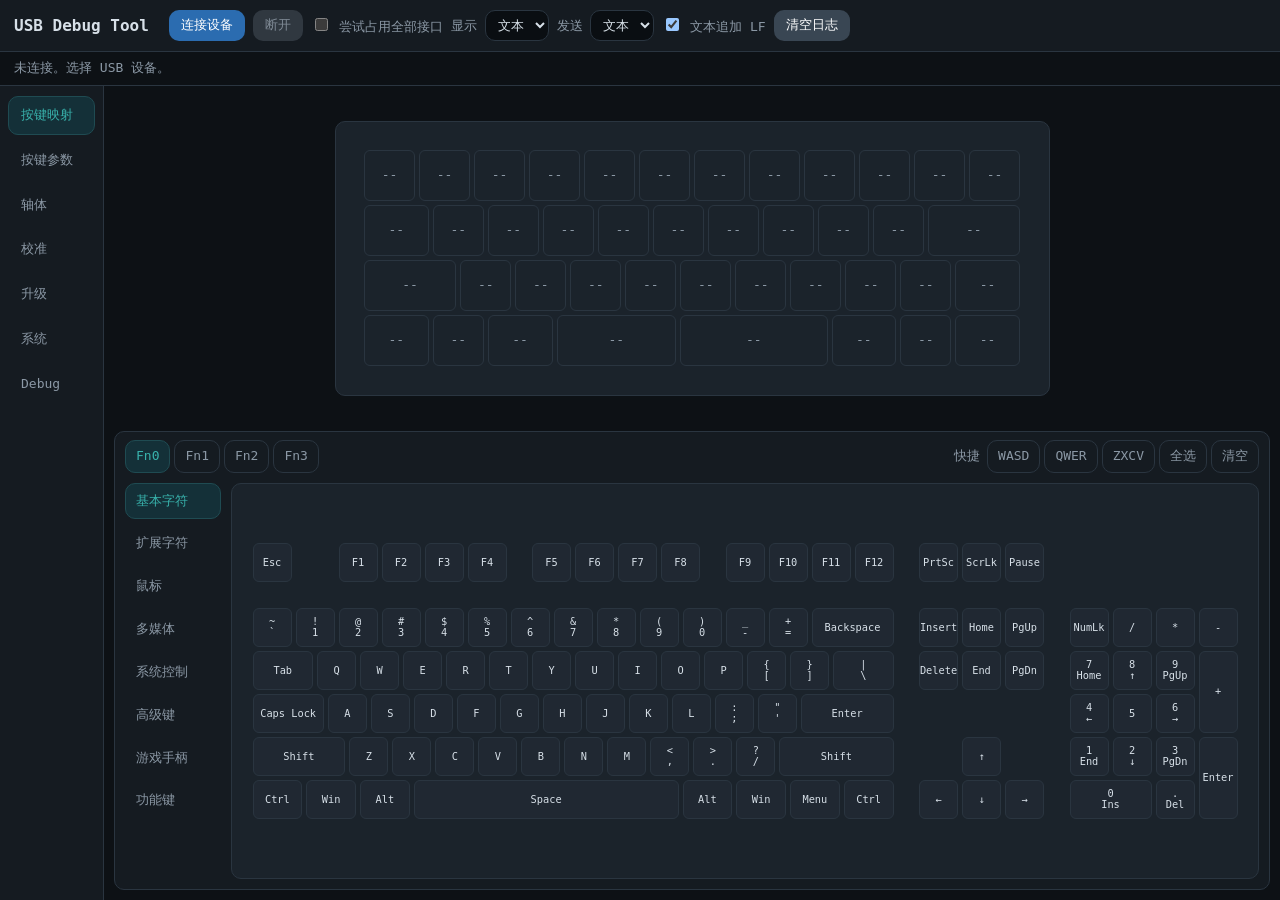
<file: tests/cc/rotcc-web/index.html>
﻿<!DOCTYPE html>
<html lang="zh-CN">
<head>
<meta charset="utf-8">
<meta name="viewport" content="width=device-width, initial-scale=1">
  <meta http-equiv="Cache-Control" content="no-store, no-cache, must-revalidate">
  <meta http-equiv="Pragma" content="no-cache">
  <meta http-equiv="Expires" content="0">
<title> USB Debug Tool </title>
  <link rel="stylesheet" href="./css/app.css?v=2">
</head>
<body>
<header>
  <h1> USB Debug Tool </h1>
  <button id="btnConnect">连接设备</button>
  <button id="btnDisconnect" class="danger" disabled>断开</button>
  <label><input id="chkAllInterfaces" type="checkbox"> 尝试占用全部接口</label>
  <label>显示
    <select id="displayMode">
      <option value="text">文本</option>
      <option value="hex">HEX</option>
    </select>
  </label>
  <label>发送
    <select id="inputMode">
      <option value="text">文本</option>
      <option value="hex">HEX</option>
    </select>
  </label>
  <label><input id="chkLf" type="checkbox" checked> 文本追加 LF</label>
  <button id="btnClear" class="secondary">清空日志</button>
</header>

<div id="status">未连接。选择 USB 设备。</div>

<div id="app">
  <nav id="sidebar">
    <button class="nav-btn active" data-view="remap">按键映射</button>
    <button class="nav-btn" data-view="param">按键参数</button>
    <button class="nav-btn" data-view="axis">轴体</button>
    <button class="nav-btn" data-view="calib">校准</button>
    <button class="nav-btn" data-view="upgrade">升级</button>
    <button class="nav-btn" data-view="system">系统</button>
    <button class="nav-btn" data-view="debug">Debug</button>
  </nav>
  <main id="content">
    <section id="view-remap" class="view active">
      <section class="interface keyboard-card">
        <div class="kc-panel">
          <div id="keyboard" class="keyboard"></div>
        </div>
      </section>
      <section class="interface">
        <div class="kc-panel">
          <div class="kc-toolbar">
            <div id="kcLayers" class="kc-layers" role="group" aria-label="层"></div>
            <div class="kc-quick-group">
              <span class="muted">快捷</span>
              <div id="kcQuickSelect" class="kc-layers" role="group" aria-label="快捷多选"></div>
            </div>
          </div>
          <div class="picker">
            <div id="pickerTabs" class="picker-tabs"></div>
            <div id="pickerGroups" class="picker-groups"></div>
          </div>
        </div>
      </section>
    </section>

    <section id="view-upgrade" class="view">
      <section class="interface">
        <div class="interface-head">
          <strong class="grow">CC 调试 / 固件升级</strong>
          <span id="ccPacketInfo" class="muted">等待读取设备端点</span>
        </div>
        <div class="hint">
          走 Rot-Gen 帧（12 字节头，src=0/DST=1，options 请求位）+ Rot-CC 消息
          （cmd/subcmd/reserve/payload）。升级直接选择原始固件 bin：START 请求
          携带 fw_size 与 fw_crc32，DATA 发送固件数据，FINISH 校验通过后设备重启。
        </div>
        <div class="device-info-row">
          <span id="ccDeviceInfo">设备信息：--</span>
          <button id="btnCcQuery" class="secondary" disabled>查询设备信息</button>
        </div>
        <div class="upgrade-body">
          <div class="upgrade-row">
            <input id="firmwareFile" type="file" accept=".bin,.img,.fw,.ota">
            <button id="btnFirmwareStart" disabled>开始升级</button>
            <button id="btnFirmwareCancel" class="danger" disabled>取消</button>
          </div>
          <div id="firmwareState" aria-live="polite">请选择升级文件。</div>
          <progress id="firmwareProgress" max="1" value="0"></progress>
          <div class="firmware-meta-row">
            <div id="firmwareMeta">0 B / 0 B</div>
            <span id="firmwareDuration">总用时 --</span>
          </div>
        </div>
      </section>
    </section>

    <section id="view-system" class="view">
      <section id="sysPanel" class="interface">
        <div class="interface-head">
          <strong class="grow">Rot-CC 系统</strong>
          <span id="sysProtocol" class="muted">协议版本 --</span>
        </div>
        <div class="hint">
          系统命令：握手读取协议版本，按键数量用于校验当前键盘，驱动弹窗控制重新枚举时
          是否声明 WebUSB 跳转能力，重置可分别恢复改键、灯光与高级键模块，
          恢复出厂等价于下发 0xFFFFFFFF。
        </div>
        <div class="upgrade-body">
          <div class="upgrade-row">
            <button id="btnHandshake" class="secondary" disabled>握手</button>
            <button id="btnKeyCount" class="secondary" disabled>按键数量</button>
            <span id="sysKeyCount" class="muted">--</span>
            <button id="btnSysReboot" class="secondary" disabled>重启设备</button>
          </div>
          <div class="upgrade-row">
            <button id="btnPopupSupport" class="secondary" disabled>检查弹窗支持</button>
            <button id="btnPopupRead" class="secondary" disabled>读取弹窗</button>
            <label><input id="chkPopup" type="checkbox" disabled> 驱动弹窗</label>
            <button id="btnPopupWrite" class="secondary" disabled>写入弹窗</button>
            <span id="sysPopup" class="muted">驱动弹窗 --</span>
          </div>
          <div class="upgrade-row">
            <label><input id="chkResetKc" type="checkbox" checked> 改键</label>
            <label><input id="chkResetRgb" type="checkbox"> 灯光</label>
            <label><input id="chkResetAdv" type="checkbox"> 高级键</label>
            <button id="btnSysReset" class="secondary" disabled>恢复所选</button>
            <button id="btnSysResetAll" class="danger" disabled>恢复出厂</button>
          </div>
          <div id="sysState" class="hint">连接后可执行系统命令。</div>
        </div>
      </section>
    </section>

    <section id="view-param" class="view">
      <section class="interface keyboard-card">
        <div class="kc-panel">
          <div id="paramKeyboard" class="keyboard"></div>
        </div>
      </section>
      <section class="interface param-workspace">
        <div class="interface-head">
          <strong class="grow">按键参数</strong>
          <span id="paramState" class="muted">未选择</span>
        </div>
        <div class="param-toolbar">
          <span id="paramSelection" class="muted">已选择 0 个键位</span>
          <button id="btnParamSelectAll" class="secondary" disabled>全选</button>
          <button id="btnParamClear" class="secondary" disabled>清空</button>
        </div>
        <div class="param-body">
          <div id="paramTabs" class="param-tabs" role="group" aria-label="参数分类"></div>
          <div class="param-content">
            <div id="paramForm" class="param-form">
              <div class="hint">选择按键后自动读取，修改参数后自动写入。</div>
            </div>
          </div>
        </div>
      </section>
    </section>

    <section id="view-axis" class="view">
      <section class="interface keyboard-card">
        <div class="kc-panel">
          <div id="axisKeyboard" class="keyboard"></div>
        </div>
      </section>
      <section class="interface param-workspace">
        <div class="interface-head">
          <strong class="grow">按键轴体</strong>
          <span id="axisSupport" class="muted">支持列表 --</span>
        </div>
        <div class="param-toolbar">
          <span id="axisSelection" class="muted">已选择 0 个键位</span>
          <button id="btnAxisRead" class="secondary" disabled>读取轴体</button>
          <button id="btnAxisSelectAll" class="secondary" disabled>全选</button>
          <button id="btnAxisClear" class="secondary" disabled>清空</button>
        </div>
        <div class="param-body">
          <div id="axisTabs" class="param-tabs" role="group" aria-label="轴体分类"></div>
          <div class="param-content">
            <div id="axisListPanel">
              <div id="axisListText" class="hint">支持列表 --</div>
            </div>
            <div id="axisSetPanel" hidden>
              <div class="upgrade-row">
                <label>轴体 <select id="axisValue" disabled></select></label>
              </div>
            </div>
            <div id="axisState" class="hint">选择按键后自动读取支持列表。</div>
          </div>
        </div>
      </section>
    </section>

    <section id="view-calib" class="view">
      <section class="interface keyboard-card">
        <div class="kc-panel">
          <div id="calibKeyboard" class="keyboard"></div>
        </div>
      </section>
      <div class="calib-workspace">
        <section class="interface calib-panel">
        <div class="interface-head">
          <strong class="grow">按键校准</strong>
          <span id="calibStatus" class="muted">校准 --</span>
        </div>
        <div class="hint">
          开始校准后，依次把每个按键按压到底再完全松开，让设备记录每个按键的
          量程；点击完成校准时保存量程并重新计算触发曲线，停止校准则放弃
          本次采样。自校准是设备上电后的自动校准开关，保存在板载信息里。
          sensor 上报开启后，设备按固定频率把所有按键sensor的数据发到上位机，
          键盘上会实时显示行程（mm）；点击按键可查看该键最近 3 秒的 dist 曲线，
          曲线按下为蓝色、释放为粉红色，状态切换处按下打绿点、释放打红点。
        </div>
        <div class="upgrade-body">
          <div class="upgrade-row">
            <button id="btnCalibRead" class="secondary" disabled>读取校准状态</button>
            <button id="btnCalibStart" class="secondary" disabled>开始校准</button>
            <button id="btnCalibFinish" disabled>完成校准</button>
            <button id="btnCalibStop" class="secondary" disabled>停止校准</button>
          </div>
          <div class="upgrade-row">
            <button id="btnAutoCalibRead" class="secondary" disabled>读取自校准</button>
            <label><input id="chkAutoCalib" type="checkbox" disabled> 自校准</label>
            <button id="btnAutoCalibWrite" class="secondary" disabled>写入自校准</button>
          </div>
          <div class="upgrade-row">
            <label><input id="chkSensorRpt" type="checkbox" disabled> sensor 上报</label>
            <button id="btnSensorRptWrite" class="secondary" disabled>写入上报</button>
            <label>频率
              <input id="numSensorFreq" class="sensor-freq" type="number"
                     min="1" max="8000" step="1" value="50" disabled> Hz
            </label>
            <button id="btnSensorFreqWrite" class="secondary" disabled>写入频率</button>
            <span id="calibSensorState" class="muted">sensor 上报未开启</span>
          </div>
          <div id="calibState" class="hint">连接后可执行校准。</div>
        </div>
        </section>
        <section class="interface sensor-panel">
          <div class="interface-head">
            <strong id="sensorChartTitle" class="grow">sensor 曲线</strong>
            <span id="sensorChartValue" class="muted">选择按键查看 dist</span>
          </div>
          <div class="sensor-toolbar">
            <button id="btnSensorPause" class="secondary" disabled>暂停</button>
            <button id="btnSensorZoomOut" class="secondary" disabled>缩小</button>
            <button id="btnSensorZoomIn" class="secondary" disabled>放大</button>
            <button id="btnSensorReset" class="secondary" disabled>复位</button>
            <span id="sensorZoomState" class="muted">滚轮缩放 / 拖动平移</span>
          </div>
          <div class="sensor-chart-body">
            <canvas id="sensorChart"></canvas>
          </div>
        </section>
      </div>
    </section>

    <section id="view-debug" class="view">
      <div id="layout-bottom">
        <section id="left">
          <section id="interfaces">
            <div class="interface">
              <div class="interface-head"><strong>尚未连接</strong></div>
              <div class="hint">连接后会列出所有接口、端点和 claim 结果。</div>
            </div>
          </section>
        </section>
        <section id="right">
          <div id="log-head">
            <strong class="grow">数据日志</strong>
            <span id="traffic" class="muted">RX 0 B · TX 0 B</span>
          </div>
          <pre id="log"></pre>
        </section>
      </div>
    </section>
  </main>
</div>

  <script src="./js/core.js?v=2"></script>
  <script src="./js/protocol/rotgen.js"></script>
  <script src="./js/protocol/rotcc.js?v=1"></script>
  <script src="./js/cc/client.js?v=1"></script>
  <script src="./js/cc/endpoint.js"></script>
  <script src="./js/cc/request.js?v=1"></script>
  <script src="./js/cc/device-info.js"></script>
  <script src="./js/cc/system.js?v=1"></script>
  <script src="./js/cc/calib.js?v=11"></script>
  <script src="./js/keymap/data.js?v=1"></script>
  <script src="./js/keymap/picker.js"></script>
  <script src="./js/keymap/keyboard.js?v=1"></script>
  <script src="./js/keymap/params.js"></script>
  <script src="./js/keymap/axis.js?v=1"></script>
  <script src="./js/firmware.js?v=1"></script>
  <script src="./js/ui.js?v=1"></script>
  <script src="./js/interfaces.js?v=1"></script>
  <script src="./js/keymap/layers.js"></script>
  <script src="./js/app.js?v=2"></script>
</body>
</html>
</file>
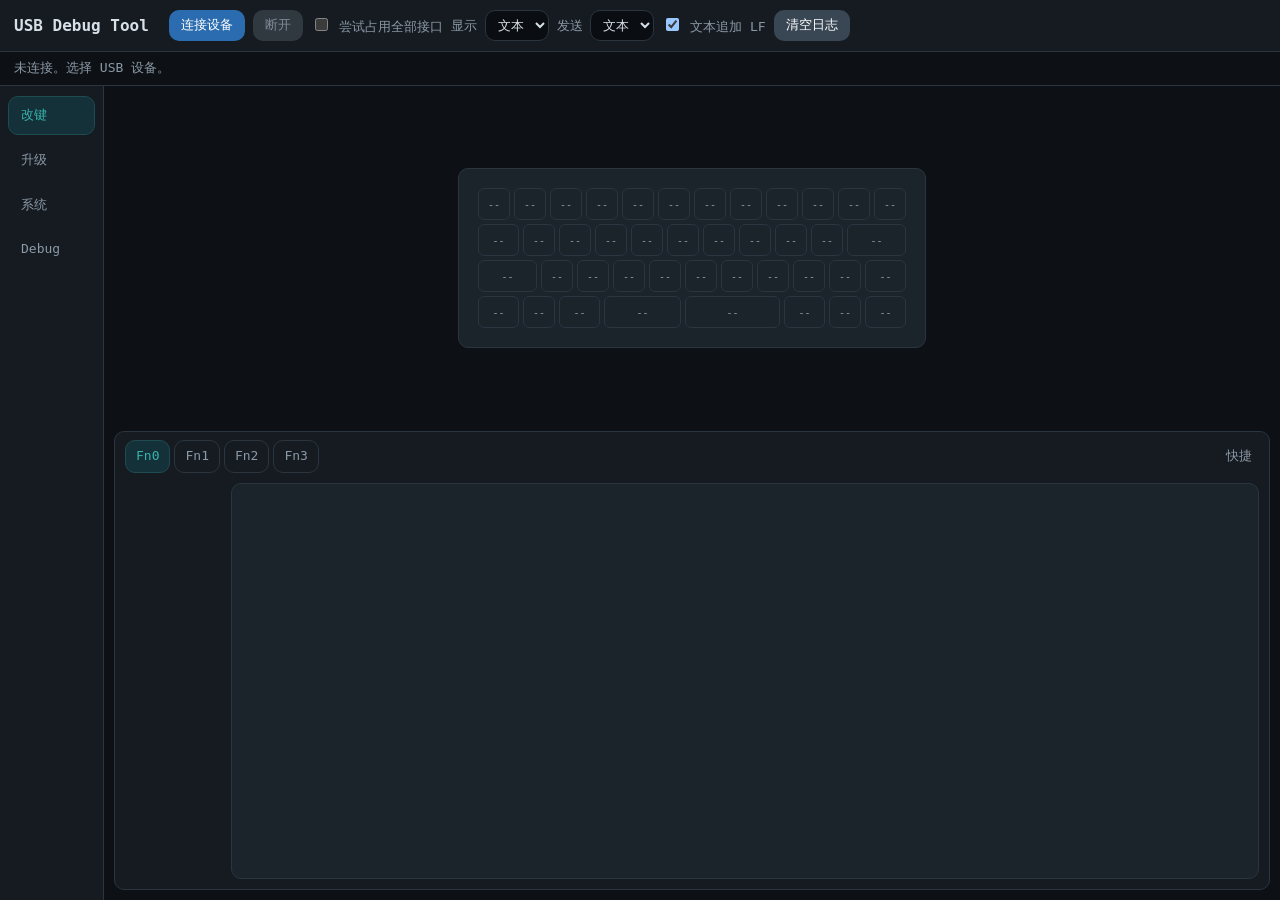
<file: tests/cc/rotcc-web/rotcc.html>
<!DOCTYPE html>
<html lang="zh-CN">
<head>
<meta charset="utf-8">
<meta name="viewport" content="width=device-width, initial-scale=1">
  <meta http-equiv="Cache-Control" content="no-store, no-cache, must-revalidate">
  <meta http-equiv="Pragma" content="no-cache">
  <meta http-equiv="Expires" content="0">
<title> USB Debug Tool </title>
  <link rel="stylesheet" href="./css/app.css">
</head>
<body>
<header>
  <h1> USB Debug Tool </h1>
  <button id="btnConnect">连接设备</button>
  <button id="btnDisconnect" class="danger" disabled>断开</button>
  <label><input id="chkAllInterfaces" type="checkbox"> 尝试占用全部接口</label>
  <label>显示
    <select id="displayMode">
      <option value="text">文本</option>
      <option value="hex">HEX</option>
    </select>
  </label>
  <label>发送
    <select id="inputMode">
      <option value="text">文本</option>
      <option value="hex">HEX</option>
    </select>
  </label>
  <label><input id="chkLf" type="checkbox" checked> 文本追加 LF</label>
  <button id="btnClear" class="secondary">清空日志</button>
</header>

<div id="status">未连接。选择 USB 设备。</div>

<div id="app">
  <nav id="sidebar">
    <button class="nav-btn active" data-view="remap">改键</button>
    <button class="nav-btn" data-view="upgrade">升级</button>
    <button class="nav-btn" data-view="system">系统</button>
    <button class="nav-btn" data-view="debug">Debug</button>
  </nav>
  <main id="content">
    <section id="view-remap" class="view active">
      <section class="interface keyboard-card">
        <div class="kc-panel">
          <div id="keyboard" class="keyboard"></div>
        </div>
      </section>
      <section class="interface">
        <div class="kc-panel">
          <div class="kc-toolbar">
            <div id="kcLayers" class="kc-layers" role="group" aria-label="层"></div>
            <div class="kc-quick-group">
              <span class="muted">快捷</span>
              <div id="kcQuickSelect" class="kc-layers" role="group" aria-label="快捷多选"></div>
            </div>
          </div>
          <div class="picker">
            <div id="pickerTabs" class="picker-tabs"></div>
            <div id="pickerGroups" class="picker-groups"></div>
          </div>
        </div>
      </section>
    </section>

    <section id="view-upgrade" class="view">
      <section class="interface">
        <div class="interface-head">
          <strong class="grow">CC 调试 / 固件升级</strong>
          <span id="ccPacketInfo" class="muted">等待读取设备端点</span>
        </div>
        <div class="hint">
          走 Rot-Gen 帧（12 字节头，src=0/DST=1，options 请求位）+ Rot-CC 消息
          （cmd/subcmd/reserve/payload）。升级直接选择原始固件 bin：START 请求
          携带 fw_size 与 fw_crc32，DATA 发送固件数据，FINISH 校验通过后设备重启。
        </div>
        <div class="device-info-row">
          <span id="ccDeviceInfo">设备信息：--</span>
          <button id="btnCcQuery" class="secondary" disabled>查询设备信息</button>
        </div>
        <div class="upgrade-body">
          <div class="upgrade-row">
            <input id="firmwareFile" type="file" accept=".bin,.img,.fw,.ota">
            <button id="btnFirmwareStart" disabled>开始升级</button>
            <button id="btnFirmwareCancel" class="danger" disabled>取消</button>
          </div>
          <div id="firmwareState" aria-live="polite">请选择升级文件。</div>
          <progress id="firmwareProgress" max="1" value="0"></progress>
          <div class="firmware-meta-row">
            <div id="firmwareMeta">0 B / 0 B</div>
            <span id="firmwareDuration">总用时 --</span>
          </div>
        </div>
      </section>
    </section>

    <section id="view-system" class="view">
      <section id="sysPanel" class="interface">
        <div class="interface-head">
          <strong class="grow">Rot-CC 系统</strong>
          <span id="sysProtocol" class="muted">协议版本 --</span>
        </div>
        <div class="hint">
          系统命令：握手读取协议版本，按键数量用于校验当前键盘，重置可分别恢复改键、
          灯光与高级键模块，恢复出厂等价于下发 0xFFFFFFFF。
        </div>
        <div class="upgrade-body">
          <div class="upgrade-row">
            <button id="btnHandshake" class="secondary" disabled>握手</button>
            <button id="btnKeyCount" class="secondary" disabled>按键数量</button>
            <span id="sysKeyCount" class="muted">--</span>
            <button id="btnSysReboot" class="secondary" disabled>重启设备</button>
          </div>
          <div class="upgrade-row">
            <label><input id="chkResetKc" type="checkbox" checked> 改键</label>
            <label><input id="chkResetRgb" type="checkbox"> 灯光</label>
            <label><input id="chkResetAdv" type="checkbox"> 高级键</label>
            <button id="btnSysReset" class="secondary" disabled>恢复所选</button>
            <button id="btnSysResetAll" class="danger" disabled>恢复出厂</button>
          </div>
          <div id="sysState" class="hint">连接后可执行系统命令。</div>
        </div>
      </section>
    </section>

    <section id="view-debug" class="view">
      <div id="layout-bottom">
        <section id="left">
          <section id="interfaces">
            <div class="interface">
              <div class="interface-head"><strong>尚未连接</strong></div>
              <div class="hint">连接后会列出所有接口、端点和 claim 结果。</div>
            </div>
          </section>
        </section>
        <section id="right">
          <div id="log-head">
            <strong class="grow">数据日志</strong>
            <span id="traffic" class="muted">RX 0 B · TX 0 B</span>
          </div>
          <pre id="log"></pre>
        </section>
      </div>
    </section>
  </main>
</div>

  <script src="./js/core.js"></script>
  <script src="./js/protocol/rotgen.js"></script>
  <script src="./js/protocol/rotcc.js"></script>
  <script src="./js/cc/client.js"></script>
  <script src="./js/cc/endpoint.js"></script>
  <script src="./js/cc/request.js"></script>
  <script src="./js/cc/device-info.js"></script>
  <script src="./js/cc/system.js"></script>
  <script src="./js/keymap/data.js"></script>
  <script src="./js/keymap/picker.js"></script>
  <script src="./js/keymap/keyboard.js"></script>
  <script src="./js/firmware.js"></script>
  <script src="./js/ui.js"></script>
  <script src="./js/interfaces.js"></script>
  <script src="./js/keymap/layers.js"></script>
  <script src="./js/app.js"></script>
</body>
</html>
</file>
<file: tests/cc/rotcc-web/css/app.css>
:root {
    color-scheme: dark;
    --bg: #0d1115;
    --panel: #151b21;
    --panel2: #1b232b;
    --line: #2a3540;
    --text: #d7e0e8;
    --muted: #8b98a5;
    --accent: #38b2ac;
    --blue: #2b6cb0;
    --red: #e53e3e;
    --green: #38a169;
    --font-mono: "Cascadia Mono", Consolas, "Sarasa Mono SC", monospace;
  }
  * { box-sizing: border-box; }
  html, body { height: 100%; }
  body {
    margin: 0;
    display: flex;
    flex-direction: column;
    background: var(--bg);
    color: var(--text);
    font: 13px/1.45 var(--font-mono);
  }
  header {
    flex: none;
    display: flex;
    align-items: center;
    gap: 8px;
    flex-wrap: wrap;
    padding: 10px 14px;
    background: var(--panel);
    border-bottom: 1px solid var(--line);
  }
  header h1 {
    margin: 0 12px 0 0;
    font-size: 16px;
    font-weight: 600;
  }
  button, select, input {
    font: inherit;
  }
  button {
    border: 0;
    border-radius: 10px;
    padding: 6px 12px;
    color: #fff;
    background: var(--blue);
    cursor: pointer;
  }
  button.secondary { background: #394653; }
  button.danger { background: #7b2d2d; }
  button:disabled {
    color: #7f8a95;
    background: #303840;
    cursor: not-allowed;
  }
  input, select {
    min-width: 0;
    padding: 6px 8px;
    color: var(--text);
    background: #0a0e12;
    border: 1px solid var(--line);
    border-radius: 10px;
    outline: none;
  }
  input:focus, select:focus { border-color: var(--accent); }
  label { color: var(--muted); }
  #status {
    flex: none;
    padding: 7px 14px;
    color: var(--muted);
    border-bottom: 1px solid var(--line);
  }
  #status b { color: var(--accent); font-weight: normal; }
  #app {
    flex: 1 1 auto;
    min-height: 0;
    display: flex;
  }
  #sidebar {
    flex: 0 0 104px;
    display: flex;
    flex-direction: column;
    gap: 6px;
    padding: 10px 8px;
    background: var(--panel);
    border-right: 1px solid var(--line);
  }
  .nav-btn {
    padding: 9px 12px;
    text-align: left;
    color: var(--muted);
    background: transparent;
    border: 1px solid transparent;
  }
  .nav-btn:hover { color: var(--text); background: var(--panel2); }
  .nav-btn.active {
    color: var(--accent);
    background: #143038;
    border-color: #1f4b52;
  }
  #content {
    flex: 1 1 auto;
    min-width: 0;
    min-height: 0;
    display: flex;
    padding: 10px;
  }
  .view {
    display: none;
    flex: 1 1 auto;
    min-width: 0;
    min-height: 0;
    flex-direction: column;
    gap: 10px;
    overflow-y: auto;
  }
  .view.active { display: flex; }
  #view-debug { overflow: hidden; }
  /* 改键/按键参数/轴体/校准页：上层键盘 40%，下层操作区 60%，窗口过矮时整页滚动 */
  #view-remap,
  #view-param,
  #view-axis,
  #view-calib { overflow-y: auto; }
  #view-remap > .interface,
  #view-param > .interface,
  #view-axis > .interface,
  #view-calib > .interface { min-height: 0; }
  #view-remap > .keyboard-card,
  #view-param > .keyboard-card,
  #view-axis > .keyboard-card,
  #view-calib > .keyboard-card {
    flex: 4 1 0;
    min-height: 120px;
    padding: 10px;
    background: transparent;
    border: 0;
    overflow: visible;
  }
  #view-remap > .interface:not(.keyboard-card),
  #view-param > .interface:not(.keyboard-card),
  #view-axis > .interface:not(.keyboard-card) {
    flex: 6 1 0;
    min-height: 200px;
  }
  /* 校准页：键盘在上，下方按键校准与 sensor 曲线各占一半。 */
  #view-calib > .calib-workspace {
    flex: 6 1 0;
    min-height: 220px;
    display: flex;
    gap: 10px;
  }
  .calib-workspace > .interface {
    flex: 1 1 0;
    min-width: 0;
    min-height: 0;
  }
  .calib-workspace > .calib-panel { overflow-y: auto; }
  .calib-workspace > .sensor-panel {
    display: flex;
    flex-direction: column;
  }
  .sensor-panel .interface-head { flex: none; }
  .sensor-chart-body {
    flex: 1 1 auto;
    min-height: 0;
    display: flex;
    padding: 10px;
  }
  #layout-bottom {
    flex: 1 1 auto;
    min-height: 0;
    display: grid;
    grid-template-columns: minmax(0, 0.95fr) minmax(0, 1.05fr);
    gap: 10px;
  }
  #left {
    min-width: 0;
    min-height: 0;
    display: flex;
    flex-direction: column;
    gap: 9px;
    overflow-y: auto;
  }
  /* 卡片保持内容高度，超出时由 #left 滚动，避免被 flex 压缩后裁切 */
  #left > * { flex: 0 0 auto; }
  #interfaces {
    display: flex;
    flex-direction: column;
    gap: 9px;
  }
  .interface {
    background: var(--panel);
    border: 1px solid var(--line);
    border-radius: 10px;
    overflow: hidden;
  }
  .interface-head {
    display: flex;
    align-items: center;
    gap: 8px;
    padding: 8px 10px;
    background: var(--panel2);
  }
  .interface-head strong { font-size: 14px; }
  .grow { flex: 1; }
  .muted { color: var(--muted); }
  .hint {
    color: var(--muted);
    font-size: 12px;
    padding: 0 10px 7px;
  }
  .claim {
    color: var(--muted);
    white-space: nowrap;
  }
  .claim.ok { color: var(--accent); }
  .claim.fail { color: #fc8181; }
  .endpoints { padding: 4px 10px 10px; }
  .endpoint {
    padding: 8px 0;
    border-top: 1px solid #222c35;
  }
  .endpoint:first-child { border-top: 0; }
  .endpoint-line {
    display: flex;
    align-items: center;
    gap: 8px;
    flex-wrap: wrap;
  }
  .endpoint-name { flex: 1 1 170px; min-width: 0; }
  .endpoint-name b { color: var(--accent); font-weight: normal; }
  .read-state {
    color: var(--muted);
    font-size: 12px;
    margin-left: auto;
  }
  .upgrade-body {
    display: flex;
    flex-direction: column;
    gap: 8px;
    padding: 8px 10px 10px;
  }
  .upgrade-row {
    display: flex;
    align-items: center;
    gap: 7px;
    flex-wrap: wrap;
  }
  .upgrade-row input[type="file"] { flex: 1 1 200px; min-width: 0; }
  .kc-panel {
    display: flex;
    flex-direction: column;
    gap: 8px;
    padding: 8px 10px 10px;
  }
  /* 键盘卡片撑满上半区，键盘在其中水平垂直居中 */
  .keyboard-card .kc-panel {
    height: 100%;
    padding: 16px;
    align-items: center;
    justify-content: center;
  }
  /* 键盘底色只比键帽范围外扩 1U，不影响键帽尺寸 */
  .keyboard-card .keyboard {
    position: relative;
    isolation: isolate;
  }
  .keyboard-card .keyboard::before {
    content: '';
    position: absolute;
    inset: calc(var(--u) * -0.5);
    z-index: -1;
    background: var(--panel2);
    border: 1px solid var(--line);
    border-radius: 10px;
  }
  #view-remap > .interface:not(.keyboard-card) .kc-panel {
    height: 100%;
    gap: 10px;
  }
  .picker {
    flex: 1 1 auto;
    min-height: 0;
    display: flex;
    gap: 10px;
  }
  .picker-tabs {
    flex: 0 0 96px;
    display: flex;
    flex-direction: column;
    gap: 6px;
  }
  .picker-tab {
    padding: 8px 10px;
    text-align: left;
    color: var(--muted);
    background: transparent;
    border: 1px solid transparent;
  }
  .picker-tab:hover { color: var(--text); background: var(--panel2); }
  .picker-tab.active {
    color: var(--accent);
    background: #143038;
    border-color: #1f4b52;
  }
  .picker-groups,
  .picker-board {
    flex: 1 1 auto;
    min-width: 0;
    min-height: 0;
    padding: 10px;
    background: var(--panel2);
    border: 1px solid var(--line);
    border-radius: 10px;
  }
  .picker-groups {
    overflow-y: auto;
    display: flex;
    flex-direction: column;
    gap: 10px;
  }
  .picker-group-title {
    margin: 0 0 6px;
    font-size: 12px;
    font-weight: normal;
    color: var(--muted);
  }
  .picker-keys {
    display: flex;
    flex-wrap: wrap;
    gap: 6px;
  }
  .pick-key {
    min-width: 58px;
    height: 32px;
    padding: 0 8px;
    color: var(--text);
    background: var(--panel2);
    border: 1px solid var(--line);
    border-radius: 10px;
    font-size: 12px;
  }
  .pick-key:hover { color: #e6fffb; border-color: var(--accent); }
  /* 基本字符页：整块 104 配列网格，1u 键帽为正方形。 */
  .picker-board {
    overflow: auto;
    display: flex;
    align-items: center;
    justify-content: center;
  }
  .board {
    flex: none;
    display: grid;
    grid-template-columns:
      repeat(60, var(--q)) var(--sg)
      repeat(12, var(--q)) var(--sg)
      repeat(16, var(--q));
    /* F 区与主键区之间留 0.5U 间隔 */
    grid-template-rows: var(--key) var(--sg) repeat(5, var(--key));
  }
  .board-key {
    margin: 2px;
    min-width: 0;
    padding: 0 2px;
    color: var(--text);
    background: #202832;
    border: 1px solid var(--line);
    border-radius: 6px;
    font-size: clamp(10px, calc(var(--key) * 0.24), 13px);
    line-height: 1.05;
    white-space: pre-line;
    overflow: hidden;
    display: flex;
    align-items: center;
    justify-content: center;
    text-align: center;
  }
  .board-key:hover { color: #e6fffb; border-color: var(--accent); }
  .kc-toolbar {
    display: flex;
    align-items: center;
    gap: 7px;
    flex-wrap: wrap;
  }
  .kc-layers { display: flex; gap: 4px; }
  .kc-quick-group {
    margin-left: auto;
    display: flex;
    align-items: center;
    gap: 7px;
  }
  .kc-layer {
    padding: 6px 10px;
    color: var(--muted);
    background: transparent;
    border: 1px solid var(--line);
    border-radius: 10px;
  }
  .kc-layer:hover { color: var(--text); background: var(--panel2); }
  .kc-layer.active {
    color: var(--accent);
    background: #143038;
    border-color: #1f4b52;
  }
  .kc-toolbar #kcCode { flex: 1 1 140px; min-width: 0; }
  /* 配列由 data.js 决定；buildKeyboard 会按当前配列写入实际列数和行数。 */
  .keyboard {
    --u: 36px;
    flex: none;
    display: grid;
    grid-template-columns: repeat(48, calc(var(--u) / 4));
    grid-template-rows: repeat(4, var(--u));
    margin: 0 auto;
  }
  .keycap {
    display: flex;
    flex-direction: column;
    align-items: center;
    justify-content: center;
    gap: 1px;
    min-width: 0;
    margin: 2px;
    padding: 3px 4px;
    color: var(--text);
    background: var(--panel2);
    border: 1px solid var(--line);
    border-radius: 6px;
    font: inherit;
    font-size: clamp(10px, calc(var(--u) * 0.24), 13px);
    line-height: 1.15;
    cursor: pointer;
    overflow: hidden;
    user-select: none;
  }
  .keycap:hover { border-color: var(--accent); }
  .keyboard.readonly .keycap { cursor: default; }
  .keyboard.readonly .keycap:hover { border-color: var(--line); }
  .keycap.selected {
    color: #e6fffb;
    background: #143038;
    border-color: var(--accent);
    box-shadow: inset 0 0 0 1px var(--accent);
  }
  .keycap.pressed {
    color: #e6fffb;
    background: #143038;
    border-color: var(--accent);
  }
  .sensor-freq { width: 84px; }
  #sensorChartValue { font-size: 12px; }
  .sensor-toolbar {
    flex: none;
    display: flex;
    align-items: center;
    gap: 6px;
    padding: 0 10px 8px;
  }
  .sensor-toolbar button { padding: 4px 10px; }
  #sensorZoomState { margin-left: auto; font-size: 12px; }
  #sensorChart {
    display: block;
    width: 100%;
    height: 100%;
    background: #0a0e12;
    border: 1px solid var(--line);
    border-radius: 10px;
    cursor: crosshair;
    touch-action: none;
  }
  .keycap .kc-value {
    max-width: 100%;
    overflow: hidden;
    text-overflow: ellipsis;
    white-space: nowrap;
    font-size: inherit;
    color: var(--muted);
  }
  .keycap .kc-value.set { color: var(--text); }
  .device-info-row {
    display: flex;
    align-items: center;
    gap: 10px;
    flex-wrap: wrap;
    padding: 8px 10px;
    border-top: 1px solid #222c35;
    border-bottom: 1px solid #222c35;
  }
  #ccDeviceInfo {
    flex: 1 1 240px;
    min-width: 0;
    color: var(--accent);
    font-size: 12px;
    overflow-wrap: anywhere;
    white-space: pre-line;
  }
  #firmwareState { color: var(--accent); }
  #firmwareState.warn { color: #f6ad55; }
  #firmwareState.err { color: #fc8181; }
  #firmwareProgress {
    width: 100%;
    height: 10px;
    accent-color: var(--accent);
  }
  #firmwareMeta {
    min-height: 17px;
    color: var(--muted);
    font-size: 12px;
  }
  .firmware-meta-row {
    display: flex;
    align-items: center;
    gap: 12px;
  }
  #firmwareDuration {
    margin-left: auto;
    color: var(--accent);
    font-size: 12px;
    white-space: nowrap;
  }
  .send-row {
    display: flex;
    gap: 7px;
    margin-top: 7px;
  }
  .send-row input { flex: 1; }
  #right {
    min-width: 0;
    min-height: 0;
    display: flex;
    flex-direction: column;
    background: var(--panel);
    border: 1px solid var(--line);
    border-radius: 10px;
    overflow: hidden;
  }
  #log-head {
    flex: none;
    display: flex;
    align-items: center;
    gap: 8px;
    padding: 8px 10px;
    background: var(--panel2);
    border-bottom: 1px solid var(--line);
  }
  #log {
    flex: 1 1 auto;
    min-height: 0;
    margin: 0;
    padding: 9px 10px;
    overflow: auto;
    overflow-anchor: none;
    white-space: pre-wrap;
    word-break: break-all;
    background: #090c0f;
  }
  .warn { color: #f6ad55; }
  .err { color: #fc8181; }
  .param-workspace {
    display: flex;
    flex-direction: column;
    min-height: 0;
  }
  .param-toolbar {
    display: flex;
    align-items: center;
    gap: 8px;
    flex-wrap: wrap;
    padding: 0 10px 8px;
  }
  .param-body {
    flex: 1 1 auto;
    min-height: 0;
    display: flex;
    gap: 10px;
    padding: 0 10px 10px;
  }
  .param-tabs {
    flex: 0 0 120px;
    display: flex;
    flex-direction: column;
    gap: 6px;
  }
  .param-content {
    flex: 1 1 auto;
    min-width: 0;
    min-height: 0;
    display: flex;
    flex-direction: column;
    gap: 8px;
    overflow-y: auto;
  }
  .param-form {
    min-height: 86px;
    padding: 10px;
    background: var(--panel2);
    border: 1px solid var(--line);
    border-radius: 10px;
  }
  .param-form > .hint { padding: 0; }
  .param-form-grid {
    display: flex;
    flex-wrap: wrap;
    gap: 12px;
  }
  .param-field {
    display: flex;
    flex-direction: column;
    gap: 4px;
    color: var(--muted);
  }
  .param-field input[type="number"] { width: 120px; }
  .param-field select { min-width: 160px; }
  .param-field input[type="checkbox"] {
    width: 18px;
    height: 18px;
  }
  @media (max-width: 900px) {
    html, body { height: auto; }
    body { display: block; min-height: 100%; }
    #app { display: block; }
    #sidebar {
      flex-direction: row;
      overflow-x: auto;
      padding: 8px;
      border-right: 0;
      border-bottom: 1px solid var(--line);
    }
    .nav-btn { flex: 0 0 auto; text-align: center; }
    #content { display: block; }
    .view { display: none; }
    .view.active { display: flex; }
    #layout-bottom { display: block; }
    #left { overflow: visible; }
    #right { height: 60vh; margin-top: 10px; }
    #view-calib > .calib-workspace {
      display: block;
      flex: none;
      min-height: 0;
    }
    .calib-workspace > .interface {
      min-height: 320px;
      margin-bottom: 10px;
    }
  }
</file>
